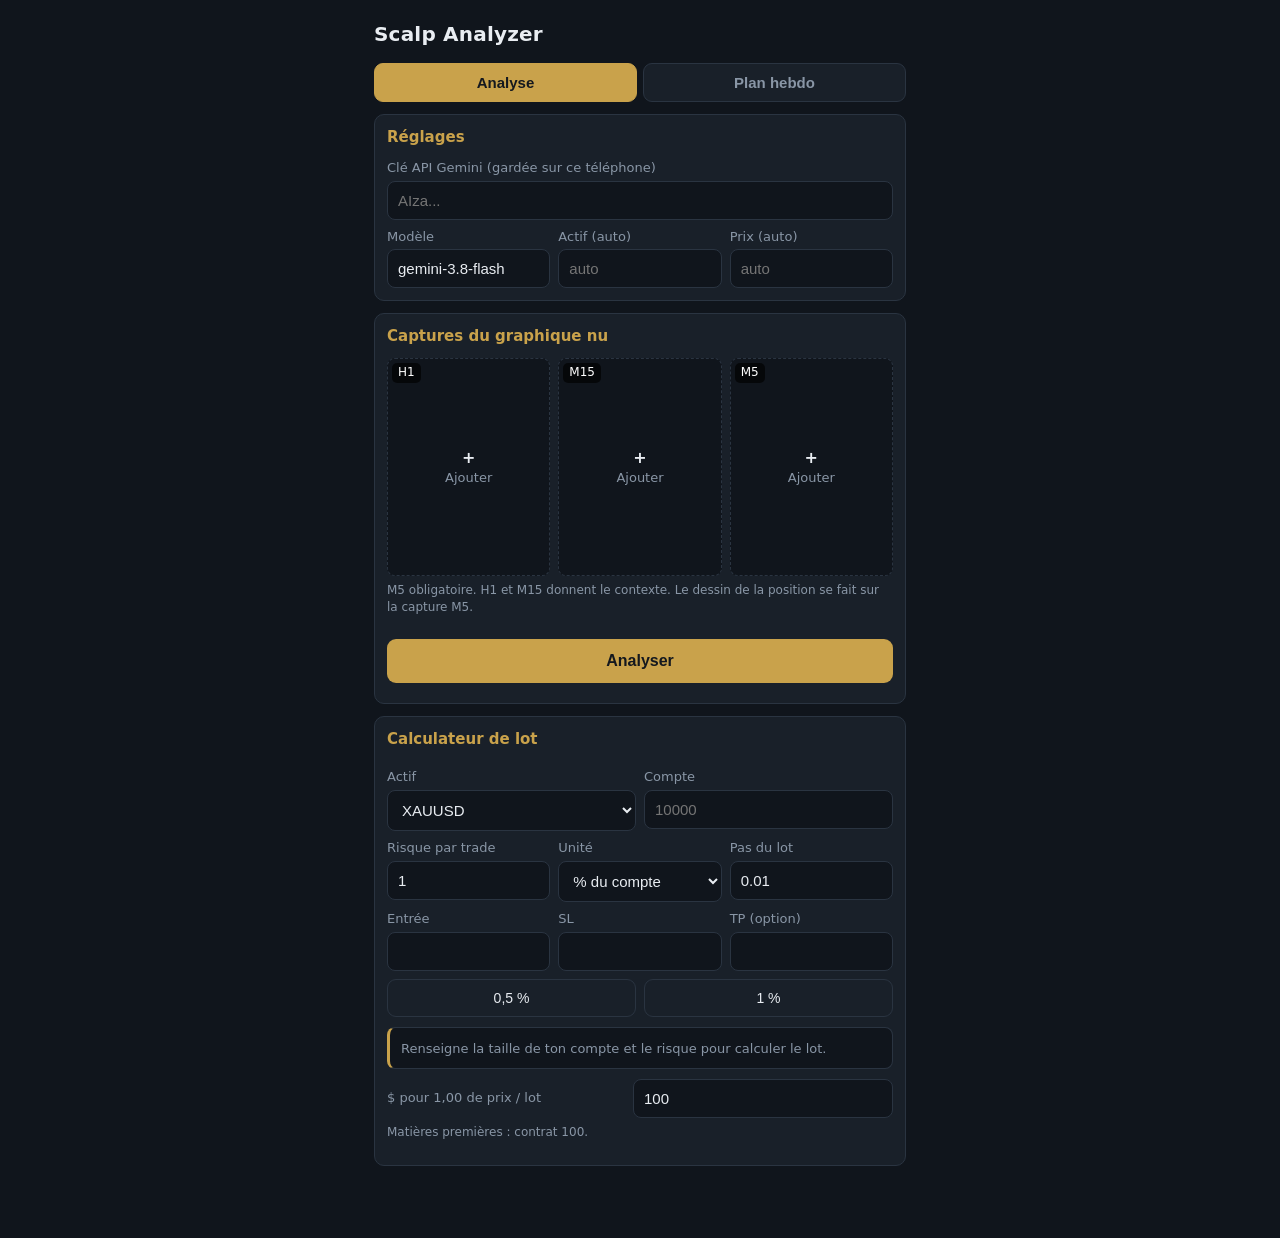
<file: index.html>
<!DOCTYPE html>
<html lang="fr">
<head>
<meta charset="utf-8">
<meta name="viewport" content="width=device-width,initial-scale=1">
<meta name="theme-color" content="#10151c">
<link rel="manifest" href="manifest.json">
<link rel="icon" href="icon-192.png">
<link rel="apple-touch-icon" href="icon-192.png">
<title>Scalp Analyzer</title>
<style>
:root{--bg:#10151c;--pan:#192029;--line:#2a3441;--tx:#e9edf2;--mut:#8996a6;--brass:#c9a24b;--buy:#2fbf71;--sell:#e5534b;--blue:#4c8dff}
*{box-sizing:border-box}
body{margin:0;background:var(--bg);color:var(--tx);font:15px/1.45 system-ui,-apple-system,"Segoe UI",Roboto,sans-serif;padding:14px 14px 60px;max-width:560px;margin-inline:auto}
h1{font-size:20px;margin:6px 0 14px;letter-spacing:.2px}
h2{font-size:15px;margin:0 0 10px;color:var(--brass)}
.pan{background:var(--pan);border:1px solid var(--line);border-radius:10px;padding:12px;margin-bottom:12px}
label{display:block;font-size:13px;color:var(--mut);margin:8px 0 3px}
input,select{width:100%;background:var(--bg);color:var(--tx);border:1px solid var(--line);border-radius:8px;padding:10px;font-size:15px}
input:focus,button:focus-visible{outline:2px solid var(--brass);outline-offset:1px}
.row{display:flex;gap:8px}.row>*{flex:1}
.slots{display:grid;grid-template-columns:repeat(3,1fr);gap:8px}
.slot{position:relative;border:1px dashed var(--line);border-radius:8px;aspect-ratio:3/4;display:flex;align-items:center;justify-content:center;text-align:center;font-size:13px;color:var(--mut);overflow:hidden;background:var(--bg);cursor:pointer}
.slot b{display:block;color:var(--tx);font-size:16px}
.slot img{position:absolute;inset:0;width:100%;height:100%;object-fit:cover}
.slot input{position:absolute;inset:0;opacity:0;cursor:pointer}
.slot .tag{position:absolute;left:4px;top:4px;background:#000a;color:#fff;font-size:12px;padding:1px 6px;border-radius:5px;z-index:2}
button{width:100%;background:var(--brass);color:#14181e;border:0;border-radius:9px;padding:13px;font-size:16px;font-weight:700;margin-top:10px}
button.sec{background:transparent;color:var(--tx);border:1px solid var(--line);font-weight:500;font-size:14px;padding:10px}
button:disabled{opacity:.5}
#err{color:var(--sell);font-size:14px;margin-top:8px;white-space:pre-wrap}
.verdict{display:flex;align-items:center;justify-content:space-between;margin-bottom:10px}
.badge{font-size:15px;font-weight:800;padding:4px 14px;border-radius:8px}
.BUY{background:#2fbf7122;color:var(--buy)}.SELL{background:#e5534b22;color:var(--sell)}.NO_TRADE{background:#8996a622;color:var(--mut)}
.bar{height:8px;background:var(--bg);border-radius:6px;overflow:hidden}.bar i{display:block;height:100%;background:var(--brass)}
.grid{display:grid;grid-template-columns:repeat(4,1fr);gap:6px;margin:10px 0;text-align:center}
.grid div{background:var(--bg);border-radius:8px;padding:7px 2px;font-size:12px;color:var(--mut)}.grid b{display:block;font-size:15px;color:var(--tx)}
canvas{width:100%;border-radius:8px;border:1px solid var(--line);display:block;margin-top:10px}
ul{padding-left:18px;margin:6px 0}
.hist{font-size:13px;display:flex;justify-content:space-between;border-top:1px solid var(--line);padding:7px 0;color:var(--mut)}
.hist b{color:var(--tx)}
.note{font-size:12px;color:var(--mut);margin-top:6px}
.ir{display:flex;justify-content:space-between;align-items:center;background:var(--bg);border:1px solid var(--line);border-radius:10px;padding:10px 12px;margin-bottom:7px;font-size:14px}
.pill{font-size:12px;padding:3px 10px;border-radius:14px;border:1px solid;white-space:nowrap}
.pill::before{content:"";display:inline-block;width:7px;height:7px;border-radius:50%;background:currentColor;margin-right:6px}
.pill.bull{color:var(--buy);border-color:#2fbf7155}.pill.bear{color:var(--sell);border-color:#e5534b55}.pill.neu{color:var(--brass);border-color:#c9a24b55}
#pat{margin-top:8px;font-size:14px;color:var(--tx)}
.WAIT{background:#c9a24b22;color:var(--brass)}
.valbox{background:var(--bg);border:1px solid var(--line);border-left:3px solid var(--brass);border-radius:8px;padding:9px 11px;margin:10px 0;font-size:14px}
.ckr{display:flex;gap:8px;padding:6px 0;border-top:1px solid var(--line);font-size:13px;align-items:baseline}
.ckr b{min-width:16px}.ck-oui{color:var(--buy)}.ck-par{color:var(--brass)}.ck-non{color:var(--sell)}
.ckr .pts{margin-left:auto;color:var(--mut);white-space:nowrap}
.hide{display:none}
</style>
</head>
<body>
<h1>Scalp Analyzer</h1>
<div class="pp-tabs"><button id="tabA" class="on" type="button">Analyse</button><button id="tabP" type="button">Plan hebdo</button></div>
<div id="viewA">

<div class="pan">
  <h2>Réglages</h2>
  <label for="key">Clé API Gemini (gardée sur ce téléphone)</label>
  <input id="key" type="password" autocomplete="off" placeholder="AIza...">
  <div class="row">
    <div><label for="model">Modèle</label><input id="model"></div>
    <div><label for="asset">Actif (auto)</label><input id="asset" placeholder="auto"></div>
    <div><label for="price">Prix (auto)</label><input id="price" inputmode="decimal" placeholder="auto"></div>
  </div>
</div>

<div class="pan">
  <h2>Captures du graphique nu</h2>
  <div class="slots" id="slots"></div>
  <p class="note">M5 obligatoire. H1 et M15 donnent le contexte. Le dessin de la position se fait sur la capture M5.</p>
  <button id="go">Analyser</button>
  <div id="err"></div>
</div>

<div class="pan hide" id="res">
  <div class="verdict"><span class="badge" id="vd"></span><span id="cf"></span></div>
  <div class="bar"><i id="cfbar"></i></div>
  <div class="valbox hide" id="val"></div>
  <p class="note" id="warn" style="color:var(--sell)"></p>
  <p class="note" id="par" style="color:var(--brass)"></p>
  <div class="grid">
    <div>Entrée<b id="e"></b></div><div>SL<b id="s"></b></div><div>TP<b id="t"></b></div><div>RR<b id="rr"></b></div>
  </div>
  <h2 id="ckt" class="hide" style="margin:14px 0 4px;font-size:14px">Pourquoi ce score</h2>
  <div id="ck"></div>
  <p class="note" id="pl"></p>
  <p class="note" id="pnote"></p>
  <canvas id="cv"></canvas>
  <button class="sec" id="dl">Enregistrer l'image annotée</button>
  <p id="why"></p>
  <ul id="conf"></ul>
  <p class="note" id="inv"></p>
  <p id="att"></p>
  <div id="pb" class="hide">
    <h2 style="margin:16px 0 8px">Setup conditionnel</h2>
    <p id="pbc" style="margin:0 0 6px"></p>
    <div class="grid"><div>Entrée<b id="pbe"></b></div><div>SL<b id="pbs"></b></div><div>TP<b id="pbt"></b></div><div>RR<b id="pbr"></b></div></div>
    <canvas id="cv2"></canvas>
  </div>
  <div id="sc" class="hide">
    <h2 style="margin:16px 0 8px">Scénario le plus probable</h2>
    <p id="sct" style="margin:0 0 4px;font-weight:700"></p>
    <p id="scd" style="margin:0 0 6px"></p>
    <ol id="sce" style="padding-left:20px;margin:6px 0"></ol>
    <canvas id="cv3"></canvas>
    <p class="note" id="sca"></p>
  </div>
  <p class="note">Les lignes sont placées par Gemini à l'œil : vérifie-les avec l'échelle de prix avant de passer l'ordre.</p>
</div>

<div class="pan hide" id="ind">
  <h2>Indicateurs techniques</h2>
  <div id="il"></div>
  <div id="pat"></div>
  <p class="note" id="indnote">Valeurs estimées visuellement par Gemini à partir des bougies. Ce sont des approximations, pas des calculs exacts.</p>
</div>

<div class="pan hide" id="hp"><h2>Historique</h2><a href="journal-dashboard.html" style="display:block;margin:-4px 0 8px;font-size:13px;color:var(--brass)">Ouvrir le tableau de bord →</a><div id="hl"></div></div>

</div>
<div id="viewP" class="hide"></div>

<script>
const $=id=>document.getElementById(id);
const st={get(k,d){try{const v=localStorage.getItem(k);return v===null?d:v}catch(e){return d}},set(k,v){try{localStorage.setItem(k,v)}catch(e){}}};
$('key').value=st.get('key','');$('model').value=st.get('model','gemini-3.8-flash');$('asset').value='';try{localStorage.removeItem('tdkey');localStorage.removeItem('sym')}catch(e){}
const imgs={H1:null,M15:null,M5:null};

const PROMPT=`Tu es un trader professionnel ICT/SMC et price action, spécialisé dans le scalping en M5.
Je te donne des graphiques NUS (bougies seulement) étiquetés H1, M15, M5.
Actif : {ASSET}. Prix actuel : {PRICE}.

MÉTHODE :
- Liquidité : hauts/bas égaux, hauts/bas évidents, liquidité non prise.
- Imbalance / FVG non comblés.
- Order Block : zone d'accumulation (tout l'amas de bougies) à la base d'un mouvement impulsif qui laisse de l'imbalance. Ignore les OB déjà mitigés.
- Il faut au moins 2 confluences pour valider un trade (ex. OB + FVG, ou liquidité prise + OB).
- Entrée sur le retour du prix dans la zone. TP sur la prochaine liquidité. RR minimum 1.5.
- H1 et M15 donnent seulement le biais. Le M5 décide : un setup M5 propre contre le biais est permis avec une confiance plus basse.
- C'est du scalping : chaque analyse est indépendante, pas de limite de trades.
- NO_TRADE uniquement si aucun setup propre n'existe (pas de zone claire, prix au milieu d'un range, RR sous 1.5).

RÈGLES :
- Ne devine pas les niveaux. Si tu ne lis pas un prix avec certitude, utilise le prix actuel comme repère pour caler l'échelle.
- Ne cours pas après le prix. Si le mouvement est déjà très étendu (prix loin de la dernière zone valide OB/FVG de H1 ou M15, impulsion déjà bien avancée, ou entrée seulement possible sur un micro-FVG au sommet), ne propose PAS d'entrée : réponds NO_TRADE et indique dans "attente" la zone de prix et la condition à attendre (ex. retour dans l'OB M15 vers X puis rejet).
- plan_conditionnel : à remplir quand le trade ne peut plus être pris maintenant (entrée manquée, prix déjà parti) ou quand tu réponds NO_TRADE alors qu'un setup propre existerait si le prix revenait dans une zone (OB, FVG, retest d'une cassure, liquidité à venir). Donne sens, zone_min, zone_max, entree, sl, tp, rr (au moins 1.5), condition (la confirmation à attendre dans la zone, ex. rejet M5) et les coordonnées overlay sur la capture M5 (entry_y, sl_y, tp_y et zone {ymin,xmin,ymax,xmax}, entiers 0-1000). Si un trade est prenable maintenant, ou si aucun plan propre n'existe, mets null.
- scenario : décris TOUJOURS (même si NO_TRADE) le scénario le plus probable pour les prochaines bougies M5/M15 : biais ("haussier", "baissier" ou "range"), description courte (2 à 3 phrases), 2 à 4 etapes concrètes avec niveaux de prix (ex. retour dans le FVG vers X, rejet, puis extension vers la liquidité à Y), chemin = les points du trajet projeté sur la capture M5 (x et y entiers 0-1000, le premier point = la dernière bougie, label court), alternatif = ce qui invaliderait ce scénario et ce qui se passerait alors. Reste cohérent avec le verdict et le plan conditionnel. C'est ta lecture du graphique, pas une certitude.
- echelle : lis sur l'axe des prix de la capture M5 au moins 3 repères bien lisibles et espacés (un en haut, un au milieu, un en bas, plus l'étiquette du prix actuel si elle est visible). Pour chacun : prix (le nombre de l'étiquette) et y (position verticale de l'étiquette, entier de 0 à 1000, 0 = haut de l'image). L'app place ensuite les lignes à partir de ces repères et des prix : lis les y avec le plus grand soin.
- Les graphiques doivent être NUS. Si tu vois sur une capture autre chose que des bougies et l'échelle de prix (indicateur, canal, ligne de tendance ou zone dessinée, texte, fenêtre vidéo ou popup qui cache le graphique), IGNORE-le totalement : ne l'utilise jamais comme signal, comme biais ni comme confluence, même s'il semble donner une direction. Liste-le dans parasites (textes courts). S'il masque une partie importante des bougies ou de l'échelle, dis-le dans raisons et mets fraicheur ou zone à partiel ou non.
- Pour chaque zone de overlay.zones donne aussi pmin et pmax (prix bas et haut de la zone), et pour chaque point de scenario.chemin donne aussi le prix visé.
- Une liquidité déjà touchée par une mèche est consommée : ne l'utilise ni comme TP ni comme confluence.
- type_ordre : "LIMIT" (ordre en attente dans la zone) ou "MARCHE" (le prix est déjà dans la zone). Vide si NO_TRADE.
- action : "ENTRER" si le trade est prenable maintenant (confirmation M5 déjà visible dans la zone, OU ordre limite sur une zone valide pas encore touchée) ; "ATTENDRE" s'il manque une validation ou si le trade n'existe qu'au retour du prix dans une zone (plan conditionnel) ; "PAS_DE_TRADE" sinon.
- validation : si ATTENDRE, la validation précise à attendre, avec un niveau de prix (ex. "clôture M5 au-dessus de 51700", "rejet de la zone 51600-51640 avec mèche et clôture verte"). Si ENTRER, le déclencheur (ex. "ordre limite à 51680"). niveau = le prix clé (0 si aucun).
- criteres : évalue le trade présenté (le principal, ou le plan conditionnel si NO_TRADE) avec exactement ces 6 clés. Pour chacune : v = "oui", "partiel" ou "non", et c = commentaire de 12 mots maximum. biais (H1 et M15 alignés avec le trade), zone (entrée sur OB/FVG valide non mitigé), liquidite (liquidité prise avant l'entrée ou cible de liquidité claire et non consommée), confluences (au moins 2), confirmation (le M5 a déjà confirmé : rejet, clôture, cassure), fraicheur (le mouvement n'est pas déjà étendu). Sois sévère : "oui" seulement si c'est visible sur la capture.
- Ne donne PAS de chiffre de confiance ni de score : l'app le calcule à partir de criteres.
- prix_lu : le prix actuel que tu lis sur la capture M5 (étiquette de prix de la dernière bougie, sur l'échelle de droite). 0 si illisible.
- actif_lu : l'actif et le timeframe que tu lis sur la capture M5 (ex. XAUUSD M5). Si les captures ne montrent pas le même actif, réponds NO_TRADE et signale-le dans raisons.

OVERLAY : coordonnées sur la capture M5, entiers de 0 à 1000 (0 = haut/gauche, 1000 = bas/droite).
- entry_y, sl_y, tp_y : position verticale des lignes.
- zones : rectangles des zones utilisées. type = "OB", "FVG" ou "LIQ".

INDICATEURS : même sur un graphique nu, estime visuellement l'état de ces indicateurs à partir des bougies : RSI (14), MACD, Volume, Tendance, EMA 50/200, Bollinger, Stochastique, ADX, Ichimoku, ATR. Donne une valeur approximative (avec ~ devant) et un état cohérent avec la valeur (ex. Stochastique "Survendu" seulement sous 20, "Suracheté" au-dessus de 80). Si tu ne peux pas estimer un indicateur, mets valeur "?" et sens "neutral". sens = "bull", "bear" ou "neutral". pattern = la figure ou le pattern principal détecté.

RÉPONDS UNIQUEMENT EN JSON valide :
{"verdict":"BUY|SELL|NO_TRADE","entree":0,"sl":0,"tp":0,"rr":0,"prix_lu":0,"actif_lu":"","echelle":[{"prix":0,"y":0}],"parasites":[],"type_ordre":"LIMIT","action":"ENTRER","validation":{"texte":"","niveau":0},"criteres":{"biais":{"v":"oui","c":""},"zone":{"v":"oui","c":""},"liquidite":{"v":"oui","c":""},"confluences":{"v":"oui","c":""},"confirmation":{"v":"oui","c":""},"fraicheur":{"v":"oui","c":""}},"attente":"","plan_conditionnel":{"sens":"BUY","zone_min":0,"zone_max":0,"entree":0,"sl":0,"tp":0,"rr":0,"condition":"","overlay":{"entry_y":0,"sl_y":0,"tp_y":0,"zone":{"ymin":0,"xmin":0,"ymax":0,"xmax":0}}},"scenario":{"titre":"","biais":"haussier","description":"","etapes":[""],"chemin":[{"x":0,"y":0,"prix":0,"label":""}],"alternatif":""},
"confluences":["..."],"invalidation":"...","raisons":"explication courte",
"indicateurs":[{"nom":"RSI (14)","valeur":"~54","etat":"Haussier","sens":"bull"}],"pattern":"...",
"overlay":{"entry_y":0,"sl_y":0,"tp_y":0,"zones":[{"type":"OB","label":"OB","pmin":0,"pmax":0,"ymin":0,"xmin":0,"ymax":0,"xmax":0}]}}`;

/* Emplacements de captures */
function loadImg(file){return new Promise((ok,ko)=>{const r=new FileReader();r.onerror=ko;r.onload=()=>{const im=new Image();im.onerror=ko;im.onload=()=>{const s=Math.min(1,1400/Math.max(im.width,im.height));const c=document.createElement('canvas');c.width=Math.round(im.width*s);c.height=Math.round(im.height*s);c.getContext('2d').drawImage(im,0,0,c.width,c.height);ok(c)};im.src=r.result};r.readAsDataURL(file)})}
['H1','M15','M5'].forEach(tf=>{
  const d=document.createElement('label');d.className='slot';d.style.margin=0;
  d.innerHTML=`<span class="tag">${tf}</span><span><b>+</b>Ajouter</span><input type="file" accept="image/*">`;
  d.querySelector('input').onchange=async e=>{
    const f=e.target.files[0];if(!f)return;
    try{const c=await loadImg(f);imgs[tf]=c;let im=d.querySelector('img');if(!im){im=document.createElement('img');d.appendChild(im)}im.src=c.toDataURL('image/jpeg',.6);}
    catch(x){$('err').textContent='Image illisible : '+tf}
  };
  $('slots').appendChild(d);
});

/* Les indicateurs restent estimés par Gemini à partir des captures. Twelve Data retiré : aucun appel externe de données de marché. */
/* Détection automatique de l'actif : Gemini lit le nom sur la capture M5 (appel court) */
async function detectAsset(key){
  // Appel court unique : on évite de tester plusieurs modèles pour lire le symbole.
  const model=$('model').value.trim()||'gemini-3.8-flash';
  const body=JSON.stringify({contents:[{parts:[{text:'Lis le nom de l’actif sur cette capture M5, généralement en haut à gauche. Réponds uniquement en JSON : {"actif":"XAUUSD"}. Si illisible, laisse vide.'},{inline_data:{mime_type:'image/jpeg',data:imgs.M5.toDataURL('image/jpeg',.68).split(',')[1]}}]}],generationConfig:{responseMimeType:'application/json',temperature:0}});
  const controller=new AbortController(),timer=setTimeout(()=>controller.abort(),8000);
  try{
    const r=await fetch('https://generativelanguage.googleapis.com/v1beta/models/'+encodeURIComponent(model)+':generateContent?key='+encodeURIComponent(key),{method:'POST',headers:{'Content-Type':'application/json'},body,signal:controller.signal});
    if(!r.ok)return '';
    const x=await r.json();
    const t=(x.candidates?.[0]?.content?.parts||[]).map(p=>p.text||'').join('').replace(/```json|```/g,'').trim();
    return String(JSON.parse(t).actif||'').trim();
  }catch(e){return ''}finally{clearTimeout(timer)}
}

/* Analyse */
$('price').addEventListener('input',()=>{$('price').dataset.auto=''});
$('go').onclick=async()=>{
  $('err').textContent='';
  if($('price').dataset.auto==='1'){$('price').value='';$('price').dataset.auto=''}
  const key=$('key').value.trim();
  if(!key){$('err').textContent='Entre ta clé API Gemini.';return}
  if(!imgs.M5){$('err').textContent='Ajoute au moins la capture M5.';return}
  st.set('key',key);st.set('model',$('model').value.trim());
  $('go').disabled=true;$('go').textContent='Analyse en cours...';
  let wl=null;try{wl=await navigator.wakeLock.request('screen')}catch(e){}
  const t0=Date.now(),tick=setInterval(()=>{if($('go').textContent.indexOf('Analyse')===0)$('go').textContent='Analyse en cours... '+Math.round((Date.now()-t0)/1000)+' s'},1000);
  let extra='',warn='',planSym='';
  try{
    // Actif choisi automatiquement : champ « Actif » s'il est rempli, sinon lu par Gemini sur la capture M5
    try{
      const txt=$('asset').value.trim()||await detectAsset(key);
      const rs=txt&&window.ScalpPlan&&ScalpPlan.resolveSymbol?ScalpPlan.resolveSymbol(txt):'';
      if(rs){planSym=rs;const hp=await ScalpPlan.hasPlan(rs);$('asset').placeholder='auto · '+rs+(hp?' · plan hebdo ✓':' · sans plan hebdo')}
      else{planSym='';$('asset').placeholder='auto · '+(txt||'actif non lu')+' (non reconnu)'}
    }catch(e){}
    const assetIn=$('asset').value.trim(),asset=assetIn||"non fourni : lis le nom de l'actif sur la capture (en haut à gauche du graphique)",price=$('price').value.trim()||"non fourni : lis-le sur la capture M5 (étiquette de prix de la dernière bougie, sur l'échelle de droite)";
    try{if(window.ScalpPlan&&ScalpPlan.contextText)extra+=await ScalpPlan.contextText(planSym)}catch(e){}
    const parts=[{text:PROMPT.replace('{ASSET}',asset).replace('{PRICE}',price)+extra}];
    for(const tf of ['H1','M15','M5']) if(imgs[tf]) parts.push({text:'Capture '+tf+' :'},{inline_data:{mime_type:'image/jpeg',data:imgs[tf].toDataURL('image/jpeg',.82).split(',')[1]}});
    let think=true;
    const mk=()=>JSON.stringify({contents:[{parts}],generationConfig:Object.assign({responseMimeType:'application/json',temperature:.3},think?{thinkingConfig:{thinkingLevel:'low'}}:{})});
    const first=$('model').value.trim()||'gemini-3.8-flash';
    // Secours automatiques : le quota est propre à chaque modèle. On garde le même prompt et les mêmes images.
    // Modèles vérifiés dans la documentation Gemini API actuelle.
    const models=[...new Set([first,'gemini-3.8-flash','gemini-3.7-flash','gemini-3.6-flash'])];
    let j=null,last='',lastStatus=0,quotaSeen=false;
    for(let mi=0;mi<models.length&&!j;mi++){
      const controller=new AbortController(),timer=setTimeout(()=>controller.abort(),60000);
      try{
        if(mi)$('go').textContent='Quota ou indisponibilité : essai du modèle de secours '+models[mi]+'...';
        const r=await fetch('https://generativelanguage.googleapis.com/v1beta/models/'+encodeURIComponent(models[mi])+':generateContent?key='+encodeURIComponent(key),{method:'POST',headers:{'Content-Type':'application/json'},body:mk(),signal:controller.signal});
        const x=await r.json();
        if(r.ok){j=x;break}
        lastStatus=r.status;
        last=(x.error&&x.error.message)||('Erreur '+r.status);
        if(r.status===429||/quota|resource_exhausted|rate.?limit/i.test(last))quotaSeen=true;
        if(r.status===400&&think&&/thinking/i.test(last)){
          // Si le modèle ne reconnaît pas thinkingLevel, on retente ce même modèle une seule fois sans ce paramètre.
          think=false;
          const retryController=new AbortController(),retryTimer=setTimeout(()=>retryController.abort(),60000);
          try{
            const rr=await fetch('https://generativelanguage.googleapis.com/v1beta/models/'+encodeURIComponent(models[mi])+':generateContent?key='+encodeURIComponent(key),{method:'POST',headers:{'Content-Type':'application/json'},body:mk(),signal:retryController.signal});
            const xx=await rr.json();
            if(rr.ok){j=xx;break}
            lastStatus=rr.status;last=(xx.error&&xx.error.message)||('Erreur '+rr.status);
            if(rr.status===429||/quota|resource_exhausted|rate.?limit/i.test(last))quotaSeen=true;
          }finally{clearTimeout(retryTimer)}
        }
        // Passe au modèle suivant sur quota, modèle non disponible ou erreur temporaire.
        if(![400,404,408,429,500,502,503,504].includes(r.status)&&!(r.status===400&&/thinking/i.test(last)))break;
      }catch(e){last=e.name==='AbortError'?'Délai dépassé après 60 secondes. Réessaie avec une connexion stable.':(e instanceof TypeError?'Connexion interrompue : vérifie la connexion internet':e.message||String(e));}
      finally{clearTimeout(timer)}
    }
    if(!j){
      if(quotaSeen){
        throw new Error('Quota Gemini atteint ou indisponible sur les modèles de secours. Aucun modèle n’a pu répondre. Vérifie les quotas de ton projet sur https://ai.dev/rate-limit puis réessaie lorsque le quota est rétabli.');
      }
      if(lastStatus===400||lastStatus===401||lastStatus===403)throw new Error('La clé API Gemini ou les autorisations du projet semblent invalides. Vérifie ta clé dans Google AI Studio.');
      if(lastStatus===404)throw new Error('Le modèle demandé et les modèles de secours ne sont pas disponibles pour cette clé API. Vérifie les modèles accessibles dans Google AI Studio.');
      throw new Error(last||'Échec de l’analyse Gemini. Vérifie ta connexion et réessaie.');
    }
    const txt=j.candidates[0].content.parts.map(p=>p.text||'').join('').replace(/```json|```/g,'').trim();
    const d=JSON.parse(txt);
    show(d);save(d,assetIn||d.actif_lu||'?');
    if(warn)$('err').textContent=warn;
  }catch(e){$('err').textContent='Échec : '+e.message}
  clearInterval(tick);
  try{if(wl)wl.release()}catch(e){}
  $('go').disabled=false;$('go').textContent='Analyser';
};

/* Affichage + dessin */
function show(d){
  $('res').classList.remove('hide');
  const v=['BUY','SELL'].includes(d.verdict)?d.verdict:'NO_TRADE';
  const pc=d.plan_conditionnel,okp=!!(pc&&pc.entree&&pc.sl&&pc.tp);
  let act=['ENTRER','ATTENDRE','PAS_DE_TRADE'].includes(d.action)?d.action:(v==='NO_TRADE'?'PAS_DE_TRADE':'ENTRER');
  if(v==='NO_TRADE')act=okp?'ATTENDRE':'PAS_DE_TRADE';
  const keys=[['biais','Biais H1/M15',20],['zone','Zone valide',20],['liquidite','Liquidité',15],['confluences','Confluences',10],['confirmation','Confirmation M5',15],['fraicheur','Mouvement frais',10]];
  SCALE=fitScale(d.echelle);
  let cr=(d.criteres&&typeof d.criteres==='object')?d.criteres:null;
  const T=v!=='NO_TRADE'?{sens:v,entree:d.entree,sl:d.sl,tp:d.tp}:(okp?{sens:pc.sens,entree:pc.entree,sl:pc.sl,tp:pc.tp}:null);
  const warns=[];
  if(T){
    const E=+T.entree,S=+T.sl,P=+T.tp,bu=String(T.sens).toUpperCase()!=='SELL';
    if(bu?!(S<E&&E<P):!(P<E&&E<S))warns.push('Niveaux incohérents : vérifie SL, entrée et TP.');
    let zmin=null,zmax=null;
    if(v==='NO_TRADE'&&okp){zmin=+pc.zone_min;zmax=+pc.zone_max}
    else{const zs=((d.overlay&&d.overlay.zones)||[]).filter(z=>z&&(z.type==='OB'||z.type==='FVG')&&Number(z.pmin)>0&&Number(z.pmax)>0);
      if(zs.length){zmin=Math.min(...zs.map(z=>+z.pmin));zmax=Math.max(...zs.map(z=>+z.pmax))}}
    if(zmin>0&&zmax>=zmin){
      const tol=(zmax-zmin)*0.25;let bad=false;
      if(E<zmin-tol||E>zmax+tol){warns.push('Entrée en dehors de la zone ('+zmin+' - '+zmax+').');bad=true}
      if(bu?!(S<zmin):!(S>zmax)){warns.push('SL pas au-delà de la zone : risque de sortie prématurée.');bad=true}
      if(bad&&cr){cr=Object.assign({},cr,{zone:{v:'non',c:'incohérent'}});warns.push('Points Zone retirés du score.')}
    }
    const prl=+d.prix_lu;
    if(prl>0&&d.type_ordre==='LIMIT'&&v!=='NO_TRADE'&&(bu?E>prl*1.0003:E<prl*0.9997))warns.push('Ordre limite du mauvais côté du prix actuel : c\'est un ordre stop.');
  }
  const rrv=(T&&T.entree&&T.sl&&T.tp&&T.entree!==T.sl)?Math.abs(T.tp-T.entree)/Math.abs(T.entree-T.sl):0;
  const rrPts=rrv>=2?10:rrv>=1.5?5:0;
  const val=x=>{const q=x&&typeof x==='object'?x.v:x;return q==='oui'||q==='partiel'?q:'non'};
  let score=null;
  if(cr&&T){score=rrPts;keys.forEach(k=>{const q=val(cr[k[0]]);score+=k[2]*(q==='oui'?1:q==='partiel'?.5:0)});score=Math.round(score)}
  else if(T&&d.confiance!=null)score=Math.max(0,Math.min(100,+d.confiance||0));
  const buy=T&&String(T.sens).toUpperCase()!=='SELL';
  $('vd').textContent={ENTRER:'ENTRER MAINTENANT',ATTENDRE:'ATTENDRE LA VALIDATION',PAS_DE_TRADE:'PAS DE TRADE'}[act];
  $('vd').className='badge '+(act==='ENTRER'?(buy?'BUY':'SELL'):act==='ATTENDRE'?'WAIT':'NO_TRADE');
  $('cf').textContent=score==null?'':score+'/100 · '+(score>=70?'Solide':score>=50?'Correct':'Faible');
  $('cfbar').style.width=(score||0)+'%';
  const va=d.validation&&d.validation.texte?d.validation:null,sensTxt=T?(buy?'ACHAT':'VENTE'):'';
  let vt='';
  if(act==='ATTENDRE')vt=sensTxt+' · Attendre : '+(va?va.texte+(va.niveau?' (niveau '+va.niveau+')':''):(d.attente||'une confirmation M5 dans la zone'));
  else if(act==='ENTRER')vt=sensTxt+' · '+(va?va.texte:(d.type_ordre==='MARCHE'?'entrée au marché':'ordre limite'))+(d.type_ordre?' ('+(d.type_ordre==='MARCHE'?'AU MARCHÉ':'LIMIT')+')':'');
  $('val').textContent=vt;$('val').classList.toggle('hide',!vt);
  $('warn').textContent=warns.join(' ');
  const par=(Array.isArray(d.parasites)?d.parasites:[]).map(x=>String(x).trim()).filter(Boolean);
  $('par').textContent=par.length?('Éléments détectés sur la capture, ignorés par l\'analyse : '+par.join(', ')+'. Retire-les pour une lecture plus fiable.'):'';
  const f=x=>x?x:'-';
  $('e').textContent=f(T&&T.entree);$('s').textContent=f(T&&T.sl);$('t').textContent=f(T&&T.tp);$('rr').textContent=rrv?rrv.toFixed(2):'-';
  $('ck').innerHTML='';
  $('ckt').classList.toggle('hide',!(cr&&T));
  if(cr&&T)keys.concat([['rr','Ratio R/R',10]]).forEach(k=>{
    let q,com,pts;
    if(k[0]==='rr'){q=rrv>=2?'oui':rrv>=1.5?'partiel':'non';com='RR '+(rrv?rrv.toFixed(2):'-');pts=rrPts}
    else{const x=cr[k[0]];q=val(x);com=(x&&typeof x==='object'&&x.c)||'';pts=Math.round(k[2]*(q==='oui'?1:q==='partiel'?.5:0))}
    const r=document.createElement('div');r.className='ckr';
    const m=document.createElement('b');m.className=q==='oui'?'ck-oui':q==='partiel'?'ck-par':'ck-non';m.textContent=q==='oui'?'✓':q==='partiel'?'◐':'✗';
    const t=document.createElement('span');t.textContent=k[1]+(com?' : '+com:'');
    const c=document.createElement('span');c.className='pts';c.textContent=pts+'/'+k[2];
    r.append(m,t,c);$('ck').appendChild(r);
  });
  $('why').textContent=d.raisons||'';
  const pltxt=(d.actif_lu||d.prix_lu)?('Lu sur la capture M5 : '+(d.actif_lu||'')+(d.prix_lu?' à '+d.prix_lu:'')):'';
  $('pl').textContent=pltxt+((SCALE&&SCALE.ok)?' · Lignes calées sur l\'échelle de prix.':(pltxt?' · ':'')+'Échelle de prix non lue : lignes approximatives.');
  $('conf').innerHTML='';(d.confluences||[]).forEach(x=>{const li=document.createElement('li');li.textContent=x;$('conf').appendChild(li)});
  $('att').textContent=d.attente?('À surveiller : '+d.attente):'';
  $('inv').textContent=d.invalidation?'Invalidation : '+d.invalidation:'';
  const ind=Array.isArray(d.indicateurs)?d.indicateurs:[];
  const bias=x=>x.trend>0?'haussier':x.trend<0?'baissier':'neutre';
  $('indnote').textContent='Valeurs estimées visuellement par Gemini à partir des bougies. Ce sont des approximations, pas des calculs exacts.';
  $('ind').classList.toggle('hide',!ind.length);$('il').innerHTML='';
  ind.forEach(i=>{const r=document.createElement('div');r.className='ir';const a=document.createElement('span');a.textContent=(i.nom||'')+(i.valeur&&i.valeur!=='?'?' '+i.valeur:'');const b=document.createElement('span');b.className='pill '+({bull:'bull',bear:'bear'}[i.sens]||'neu');b.textContent=i.etat||'';r.append(a,b);$('il').appendChild(r)});
  $('pat').textContent=d.pattern?'Pattern détecté : '+d.pattern:'';
  $('cv').style.display=(v==='NO_TRADE')?'none':'block';
  $('pb').classList.toggle('hide',!okp);
  if(okp){
    $('pbc').textContent=(pc.sens||'')+' si le prix revient dans '+(pc.zone_min&&pc.zone_max?pc.zone_min+' - '+pc.zone_max:'la zone')+'. '+(pc.condition||'');
    $('pbe').textContent=pc.entree;$('pbs').textContent=pc.sl;$('pbt').textContent=pc.tp;$('pbr').textContent=pc.rr||'-';
    drawPlan(pc);
  }
  const sc=d.scenario,oks=!!(sc&&sc.description);
  $('sc').classList.toggle('hide',!oks);
  if(oks){
    $('sct').textContent=(sc.titre||'Scénario')+(sc.biais?' ('+sc.biais+')':'');
    $('scd').textContent=sc.description;
    $('sce').innerHTML='';(Array.isArray(sc.etapes)?sc.etapes:[]).forEach(e=>{const li=document.createElement('li');li.textContent=e;$('sce').appendChild(li)});
    $('sca').textContent=sc.alternatif?('Alternatif : '+sc.alternatif):'';
    drawPath(sc);
  }
  draw(d,v);
  $('pnote').textContent='';
  try{if(window.ScalpPlan&&ScalpPlan.noteFor)ScalpPlan.noteFor(ScalpPlan.resolveSymbol?ScalpPlan.resolveSymbol(d.actif_lu||''):'',d.actif_lu||'',+d.prix_lu).then(t=>{$('pnote').textContent=t||''}).catch(()=>{})}catch(e){}
  $('res').scrollIntoView({behavior:'smooth'});
}
let SCALE=null;
function fitScale(pts){
  const P=(Array.isArray(pts)?pts:[]).map(p=>p?{prix:Number(p.prix),y:Number(p.y)}:null).filter(p=>p&&isFinite(p.prix)&&isFinite(p.y)&&p.prix>0);
  if(P.length<2)return null;
  const n=P.length,mx=P.reduce((a,p)=>a+p.prix,0)/n,my=P.reduce((a,p)=>a+p.y,0)/n;
  let sxx=0,sxy=0;P.forEach(p=>{sxx+=(p.prix-mx)**2;sxy+=(p.prix-mx)*(p.y-my)});
  if(!sxx)return null;
  const b=sxy/sxx,a=my-b*mx;
  if(!(b<0))return null;
  let mr=0;P.forEach(p=>{mr=Math.max(mr,Math.abs(a+b*p.prix-p.y))});
  return{a,b,maxres:mr,ok:mr<=10};
}
const PY=(price,fb)=>(SCALE&&SCALE.ok&&isFinite(price)&&Number(price)>0)?SCALE.a+SCALE.b*Number(price):fb;
function drawPath(sc){
  const src=imgs.M5,cv=$('cv3'),w=src.width,h=src.height,x=cv.getContext('2d');
  cv.width=w;cv.height=h;x.drawImage(src,0,0);
  const P=(Array.isArray(sc.chemin)?sc.chemin:[]).filter(p=>p&&isFinite(p.x)).map(p=>({x:+p.x,y:PY(p.prix,+p.y),label:p.label})).filter(p=>isFinite(p.y));
  if(P.length<2){cv.style.display='none';return}
  cv.style.display='block';
  const fs=Math.max(13,Math.round(w/42)),X=n=>n/1000*w,Y=n=>Math.max(0,Math.min(h,n/1000*h));
  x.font='bold '+fs+'px system-ui,sans-serif';x.textBaseline='middle';
  x.strokeStyle='#c9a24b';x.lineWidth=Math.max(3,w/300);x.setLineDash([14,9]);
  x.beginPath();P.forEach((p,i)=>i?x.lineTo(X(p.x),Y(p.y)):x.moveTo(X(p.x),Y(p.y)));x.stroke();x.setLineDash([]);
  const a=P[P.length-2],b=P[P.length-1],ang=Math.atan2(Y(b.y)-Y(a.y),X(b.x)-X(a.x)),hl=fs*1.4;
  x.fillStyle='#c9a24b';x.beginPath();x.moveTo(X(b.x),Y(b.y));
  x.lineTo(X(b.x)-hl*Math.cos(ang-.45),Y(b.y)-hl*Math.sin(ang-.45));
  x.lineTo(X(b.x)-hl*Math.cos(ang+.45),Y(b.y)-hl*Math.sin(ang+.45));x.closePath();x.fill();
  P.forEach((p,i)=>{
    x.fillStyle='#10151c';x.strokeStyle='#c9a24b';x.lineWidth=2;
    x.beginPath();x.arc(X(p.x),Y(p.y),fs*.65,0,7);x.fill();x.stroke();
    x.fillStyle='#c9a24b';x.textAlign='center';x.fillText(String(i),X(p.x),Y(p.y));x.textAlign='left';
    if(p.label){const t=String(p.label),tw=x.measureText(t).width+10,lx=X(p.x)>w*.6?X(p.x)-tw-fs:X(p.x)+fs;
      x.fillStyle='rgba(0,0,0,.72)';x.fillRect(lx,Y(p.y)-fs*.8,tw,fs*1.6);x.fillStyle='#fff';x.fillText(t,lx+5,Y(p.y))}
  });
}
function drawPlan(p){
  const src=imgs.M5,cv=$('cv2'),w=src.width,h=src.height,x=cv.getContext('2d');
  cv.width=w;cv.height=h;x.drawImage(src,0,0);
  const o=p.overlay||{};
  const fs=Math.max(13,Math.round(w/42)),Y=n=>Math.max(0,Math.min(h,n/1000*h)),X=n=>n/1000*w;
  x.font='bold '+fs+'px system-ui,sans-serif';x.textBaseline='middle';
  const z=o.zone;
  if(z&&isFinite(PY(p.zone_max,z.ymin))&&isFinite(PY(p.zone_min,z.ymax))&&isFinite(z.xmin)&&isFinite(z.xmax)){const x1=X(z.xmin),x2=X(z.xmax),y1=Y(PY(p.zone_max,z.ymin)),y2=Y(PY(p.zone_min,z.ymax));x.fillStyle='rgba(255,166,43,.25)';x.fillRect(x1,y1,x2-x1,y2-y1);x.strokeStyle='rgba(255,166,43,.95)';x.lineWidth=2;x.strokeRect(x1,y1,x2-x1,y2-y1);x.fillStyle='#ffa62b';x.fillText('ZONE',x1+4,y1+fs*.8)}
  const L=(y,color,txt)=>{
    const yy=Y(y);x.strokeStyle=color;x.lineWidth=Math.max(2,w/400);x.setLineDash([12,7]);
    x.beginPath();x.moveTo(0,yy);x.lineTo(w,yy);x.stroke();x.setLineDash([]);
    const tw=x.measureText(txt).width+14;x.fillStyle=color;x.fillRect(w-tw,yy-fs*.8,tw,fs*1.6);
    x.fillStyle='#fff';x.fillText(txt,w-tw+7,yy);
  };
  L(PY(p.tp,o.tp_y),'#2fbf71','TP '+(p.tp||''));L(PY(p.entree,o.entry_y),'#c9a24b','SI RETOUR '+(p.entree||''));L(PY(p.sl,o.sl_y),'#e5534b','SL '+(p.sl||''));
}
function draw(d,v){
  const src=imgs.M5,cv=$('cv'),w=src.width,h=src.height,x=cv.getContext('2d');
  cv.width=w;cv.height=h;x.drawImage(src,0,0);
  const o=d.overlay||{};if(v==='NO_TRADE')return;
  const fs=Math.max(13,Math.round(w/42)),Y=n=>Math.max(0,Math.min(h,n/1000*h)),X=n=>n/1000*w;
  x.font='bold '+fs+'px system-ui,sans-serif';x.textBaseline='middle';
  const col={OB:'76,141,255',FVG:'168,110,255',LIQ:'255,166,43'};
  (o.zones||[]).forEach(z=>{
    const c=col[z.type]||'200,200,200',x1=X(z.xmin),x2=X(z.xmax),y1=Y(PY(z.pmax,z.ymin)),y2=Y(PY(z.pmin,z.ymax));
    x.fillStyle='rgba('+c+',.22)';x.fillRect(x1,y1,x2-x1,y2-y1);
    x.strokeStyle='rgba('+c+',.9)';x.lineWidth=2;x.strokeRect(x1,y1,x2-x1,y2-y1);
    x.fillStyle='rgb('+c+')';x.fillText(z.label||z.type,x1+4,y1+fs*.8);
  });
  const L=(y,color,txt)=>{
    const yy=Y(y);x.strokeStyle=color;x.lineWidth=Math.max(2,w/400);x.setLineDash([12,7]);
    x.beginPath();x.moveTo(0,yy);x.lineTo(w,yy);x.stroke();x.setLineDash([]);
    const tw=x.measureText(txt).width+14;x.fillStyle=color;x.fillRect(w-tw,yy-fs*.8,tw,fs*1.6);
    x.fillStyle='#fff';x.fillText(txt,w-tw+7,yy);
  };
  L(PY(d.tp,o.tp_y),'#2fbf71','TP '+(d.tp||''));L(PY(d.entree,o.entry_y),'#4c8dff','ENTRÉE '+(d.entree||''));L(PY(d.sl,o.sl_y),'#e5534b','SL '+(d.sl||''));
}
$('dl').onclick=()=>{const a=document.createElement('a');a.download='analyse-'+Date.now()+'.png';a.href=($('cv').style.display==='none'?$('cv2'):$('cv')).toDataURL('image/png');a.click()};

/* Historique (sans les images) */
function save(d,asset){
  let h=[];try{h=JSON.parse(st.get('hist','[]'))}catch(e){}
  h.unshift({t:new Date().toLocaleString('fr-FR',{day:'2-digit',month:'2-digit',hour:'2-digit',minute:'2-digit'}),a:asset,v:d.verdict,c:d.confiance,e:d.entree,s:d.sl,p:d.tp});
  st.set('hist',JSON.stringify(h.slice(0,40)));renderHist();
}
function renderHist(){
  let h=[];try{h=JSON.parse(st.get('hist','[]'))}catch(e){}
  $('hp').classList.toggle('hide',!h.length);$('hl').innerHTML='';
  h.forEach(i=>{const r=document.createElement('div');r.className='hist';
    r.innerHTML='<span>'+i.t+' <b></b></span><span></span>';
    r.querySelector('b').textContent=i.a+' '+i.v;
    r.lastChild.textContent=i.v==='NO_TRADE'?'-':(i.e+' / '+i.s+' / '+i.p+' ('+i.c+')');
    $('hl').appendChild(r)});
}
renderHist();
if('serviceWorker' in navigator){
  const hadSW=!!navigator.serviceWorker.controller;
  // Quand une nouvelle version de l'app est installée, la page se recharge seule (sauf pendant une analyse).
  navigator.serviceWorker.addEventListener('controllerchange',()=>{if(!hadSW||window.__rl)return;window.__rl=1;const g=document.getElementById('go');if(!g||!g.disabled)location.reload()});
  navigator.serviceWorker.register('sw.js',{updateViaCache:'none'}).then(r=>r.update()).catch(()=>{});
}
</script>
<script src="plan.js"></script>
<script src="lot.js?v=1"></script>
<script src="journal.js?v=22"></script>
</body>
</html>
</file>
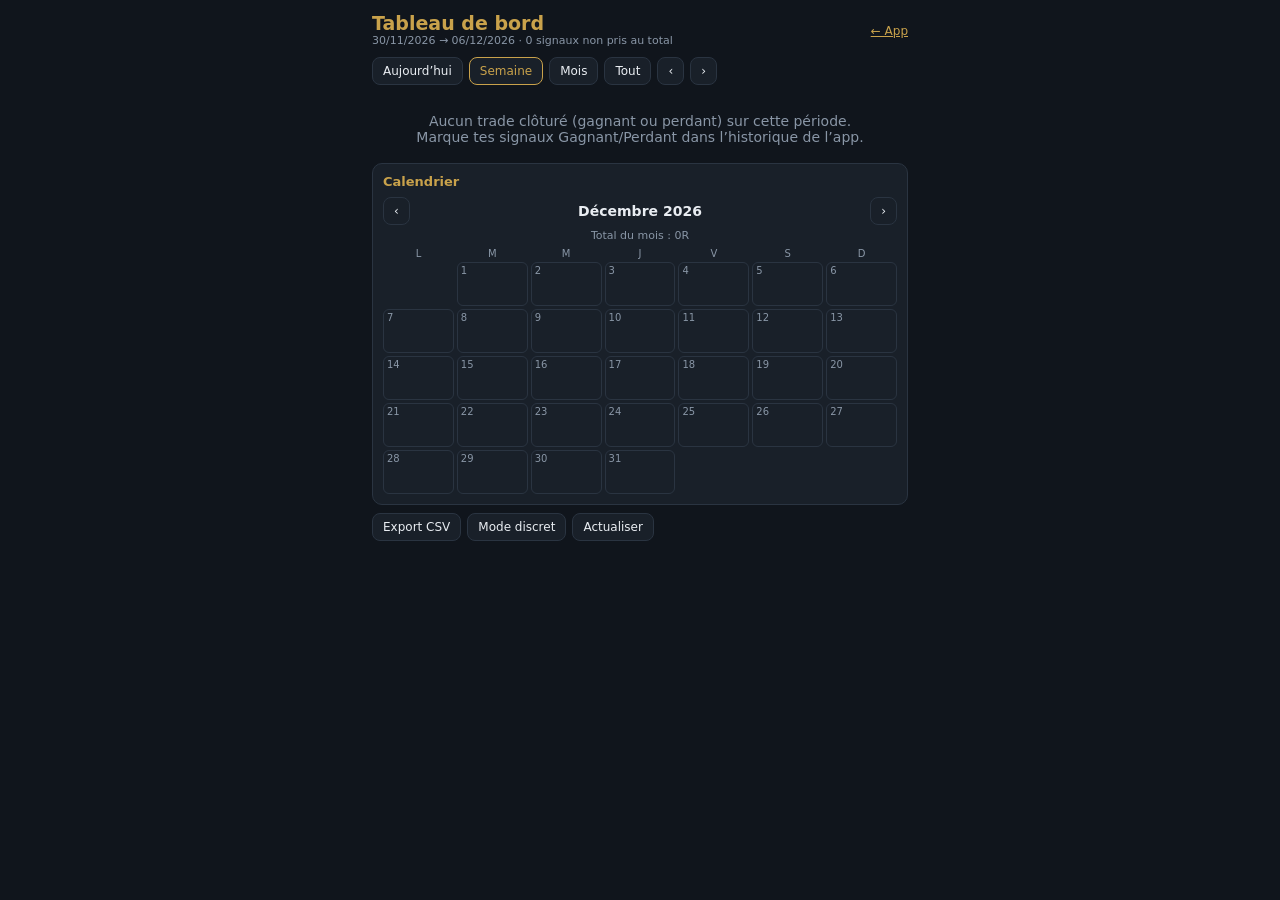
<file: journal-dashboard.html>
<!DOCTYPE html>
<html lang="fr"><head><meta charset="utf-8">
<meta name="viewport" content="width=device-width,initial-scale=1,viewport-fit=cover">
<title>Scalp – Tableau de bord</title>
<style>
:root{--bg:#10151c;--pan:#192029;--line:#2a3441;--tx:#e9edf2;--mut:#8996a6;--brass:#c9a24b;--g:#2fbf71;--r:#e5534b;color-scheme:dark}
*{box-sizing:border-box}
body{margin:0 auto;background:var(--bg);color:var(--tx);font:14px system-ui,sans-serif;padding:calc(env(safe-area-inset-top) + 12px) 12px calc(env(safe-area-inset-bottom) + 30px);max-width:560px}
h1{font-size:19px;color:var(--brass);margin:0}h2{font-size:13px;margin:0 0 8px;color:var(--brass)}
.top{display:flex;justify-content:space-between;align-items:center;margin-bottom:10px;gap:8px}
.sub{color:var(--mut);font-size:11px}a{color:var(--brass);font-size:12px}
button{font:inherit;color:var(--tx);background:var(--pan);border:1px solid var(--line);border-radius:8px;padding:6px 10px;font-size:12px}
.chips{display:flex;gap:6px;flex-wrap:wrap;margin-bottom:10px}.chip.on{border-color:var(--brass);color:var(--brass)}
.grid{display:grid;grid-template-columns:1fr 1fr;gap:8px;margin-bottom:8px}
.card{background:var(--pan);border:1px solid var(--line);border-radius:10px;padding:10px;margin-bottom:8px}.grid .card{margin:0}
.k{font-size:10px;color:var(--mut);text-transform:uppercase}.v{font-size:22px;font-weight:700;margin-top:2px}
.g{color:var(--g)}.r{color:var(--r)}.row{display:flex;justify-content:space-between;padding:4px 0;font-size:13px;border-bottom:1px solid var(--line)}.row:last-child{border:0}
svg{width:100%;height:auto;display:block}.bar{height:5px;border-radius:3px;background:var(--line);margin:3px 0 6px}.bar i{display:block;height:100%;background:var(--g);border-radius:3px}
.tr{display:grid;grid-template-columns:1fr auto;gap:2px 8px;padding:7px 0;border-bottom:1px solid var(--line)}.tr:last-child{border:0}
.tag{font-size:10px;padding:1px 6px;border-radius:4px;border:1px solid var(--line);margin-left:4px;color:var(--mut)}.empty{color:var(--mut);text-align:center;padding:18px}
.cal{display:grid;grid-template-columns:repeat(7,minmax(0,1fr));gap:3px}.ch{font-size:10px;color:var(--mut);text-align:center}.cd{min-height:44px;min-width:0;overflow:hidden;border:1px solid var(--line);border-radius:6px;padding:2px 3px;font-size:10px;display:flex;flex-direction:column;justify-content:space-between}.cd i{font-style:normal;color:var(--mut)}.cd b{text-align:right;font-size:11px}
.g3{display:grid;grid-template-columns:repeat(3,minmax(0,1fr));gap:6px}.g3 div{background:var(--bg);border-radius:8px;padding:7px}.g3 b{display:block;font-size:15px;margin-top:2px}.nav{display:flex;justify-content:space-between;align-items:center;margin-bottom:4px}
.hid .amt,.hid svg{filter:blur(6px)}
</style></head><body>
<div class="top"><div><h1>Tableau de bord</h1><div class="sub" id="rng"></div></div><div><a href="index.html">← App</a></div></div>
<div class="chips" id="chips"></div>
<div id="app"><div class="empty">Chargement…</div></div>
<div class="chips"><button onclick="exportCsv()">Export CSV</button><button onclick="togHid()">Mode discret</button><button onclick="init()">Actualiser</button></div>
<script>
const DB="scalp-analyzer-journal-v1",ST="records",$=s=>document.querySelector(s);
let ALL=[],NP=0,filt="week",off=0,cm=0;
function loadAll(){return new Promise(res=>{try{const q=indexedDB.open(DB);q.onerror=()=>res(null);q.onupgradeneeded=()=>q.transaction.abort();
 q.onsuccess=()=>{const db=q.result;if(!db.objectStoreNames.contains(ST)){db.close();return res([])}const r=db.transaction(ST).objectStore(ST).getAll();r.onsuccess=()=>{db.close();res(r.result)};r.onerror=()=>res(null)}}catch(e){res(null)}})}
function sideOf(d){const v=String(d?.verdict||"").toUpperCase();if(v=="BUY"||v=="SELL")return v;const p=d?.plan_conditionnel,s=String(p?.sens||"").toUpperCase();if(s=="BUY"||s=="SELL")return s;
 const e=+(d?.entree??p?.entree),sl=+(d?.sl??p?.sl),tp=+(d?.tp??p?.tp);return sl<e&&e<tp?"BUY":tp<e&&e<sl?"SELL":"?"}
async function init(){const rec=await loadAll();
 if(!rec){$("#app").innerHTML='<div class="empty">Journal introuvable. Ouvre cette page depuis la même adresse que l’app.</div>';return}
 NP=rec.filter(r=>r.status=="not_taken").length;
 ALL=rec.filter(r=>(r.status=="win"||r.status=="loss")&&Number.isFinite(r.outcome?.r)).map(r=>({d:new Date(r.createdAt),r:r.outcome.r,pts:Number.isFinite(r.outcome.points)?r.outcome.points:0,asset:r.asset||"?",side:sideOf(r.data),nt:String(r.data?.verdict||"").toUpperCase()=="NO_TRADE",ex:/saisie/i.test(r.outcome.label||"")?"Sortie saisie":r.status=="win"?"TP":"SL"})).sort((a,b)=>a.d-b.d);render()}
const f=n=>{const v=+n.toFixed(2);return'<span class="amt">'+(v>0?"+":"")+v+"</span>"},cl=n=>n>0?"g":n<0?"r":"",pad=n=>String(n).padStart(2,"0"),day=d=>d.getFullYear()+"-"+pad(d.getMonth()+1)+"-"+pad(d.getDate());
function range(){const n=new Date(),y=n.getFullYear(),m=n.getMonth(),d=n.getDate();
 if(filt=="today")return[new Date(y,m,d),new Date(y,m,d+1)];
 if(filt=="week"){const s=new Date(y,m,d-(n.getDay()+6)%7+off*7);return[s,new Date(s.getFullYear(),s.getMonth(),s.getDate()+7)]}
 if(filt=="month")return[new Date(y,m,1),new Date(y,m+1,1)];return[new Date(0),new Date(8.64e15)]}
function stats(L){const w=L.filter(t=>t.r>0),l=L.filter(t=>t.r<0),net=L.reduce((a,t)=>a+t.r,0),gw=w.reduce((a,t)=>a+t.r,0),gl=-l.reduce((a,t)=>a+t.r,0);let eq=0,pk=0,dd=0,cw=0,best=0;const cv=[];
 L.forEach(t=>{eq+=t.r;cv.push(eq);pk=Math.max(pk,eq);dd=Math.max(dd,pk-eq);if(t.r>0){cw++;best=Math.max(best,cw)}else cw=0});
 let k=0,kt=null;for(let i=L.length-1;i>=0;i--){const s=L[i].r>0?"W":"L";if(!kt)kt=s;if(s==kt)k++;else break}
 return{w,l,net,dd,best,cv,k,kt,pts:L.reduce((a,t)=>a+t.pts,0),wr:w.length+l.length?w.length/(w.length+l.length)*100:0,pf:gl?gw/gl:(gw?99:0),exp:L.length?net/L.length:0,
  aw:w.length?gw/w.length:0,al:l.length?-gl/l.length:0,mw:w.length?Math.max(...w.map(t=>t.r)):0,ml:l.length?Math.min(...l.map(t=>t.r)):0}}
function grp(L,fn){const m={};L.forEach(t=>{const k=fn(t);m[k]=(m[k]||0)+t.r});return m}
function rows(m){const e=Object.entries(m);return e.length?e.map(([k,v])=>`<div class="row"><span>${k}</span><b class="${cl(v)}">${f(v)}R</b></div>`).join(""):'<div class="sub">—</div>'}
function curve(cv){if(cv.length<2)return'<div class="empty">Pas assez de trades</div>';const mn=Math.min(0,...cv),mx=Math.max(0,...cv),sp=(mx-mn)||1,z=110-(0-mn)/sp*100,
 p=cv.map((v,i)=>(i/(cv.length-1)*300).toFixed(1)+","+(110-(v-mn)/sp*100).toFixed(1)).join(" ");
 return`<svg viewBox="0 0 300 120"><line x1="0" x2="300" y1="${z}" y2="${z}" stroke="#333"/><polyline points="${p}" fill="none" stroke="#c9a24b" stroke-width="2"/></svg>`}
function bars(m,lb){const e=Object.entries(m).sort();if(!e.length)return'<div class="empty">—</div>';const a=Math.max(...e.map(x=>Math.abs(x[1])))||1,w=300/e.length,st=Math.ceil(e.length/6);
 return`<svg viewBox="0 0 300 132"><line x1="0" x2="300" y1="60" y2="60" stroke="#333"/>`+e.map(([k,v],i)=>`<rect x="${i*w+1}" width="${Math.max(w-2,2)}" y="${v>=0?60-v/a*55:60}" height="${Math.max(Math.abs(v)/a*55,1)}" fill="${v>=0?"#2fbf71":"#e5534b"}"/>`).join("")+e.map(([k],i)=>i%st==0?`<text x="${i*w+w/2}" y="126" font-size="9" fill="#8996a6" text-anchor="middle">${lb?lb(k):k.slice(5)}</text>`:"").join("")+`</svg>`}
function dist(L){const B=[["≤-1",-1e9,-1],["-1…0",-1,0],["0…1",0,1],["1…2",1,2],["2…3",2,3],[">3",3,1e9]],c=B.map(([n,lo,hi])=>[n,L.filter(t=>t.r>lo&&t.r<=hi).length,hi<=0]),mx=Math.max(...c.map(x=>x[1]))||1;
 return`<svg viewBox="0 0 300 120">`+c.map(([n,v,neg],i)=>{const h=v/mx*80;return`<rect x="${i*50+6}" width="38" y="${96-h}" height="${Math.max(h,1)}" fill="${neg?"#e5534b":"#2fbf71"}"/><text x="${i*50+25}" y="${90-h}" font-size="10" fill="#e9edf2" text-anchor="middle">${v}</text><text x="${i*50+25}" y="112" font-size="9" fill="#8996a6" text-anchor="middle">${n}</text>`}).join("")+`</svg>`}
function cal(){const n=new Date(),s=new Date(n.getFullYear(),n.getMonth()+cm,1),dm=new Date(s.getFullYear(),s.getMonth()+1,0).getDate(),
 m=grp(ALL.filter(t=>t.d.getFullYear()==s.getFullYear()&&t.d.getMonth()==s.getMonth()),t=>t.d.getDate()),lead=(s.getDay()+6)%7;
 let h=["L","M","M","J","V","S","D"].map(x=>`<div class="ch">${x}</div>`).join("")+"<div></div>".repeat(lead);
 for(let d=1;d<=dm;d++){const v=m[d];h+=`<div class="cd"${v!=null?` style="background:${v>=0?"#2fbf7133":"#e5534b33"}"`:""}><i>${d}</i>${v!=null?`<b class="${cl(v)}">${f(v)}</b>`:""}</div>`}
 const tot=Object.values(m).reduce((a,b)=>a+b,0);
 return`<div class="nav"><button onclick="cm--;render()">‹</button><b style="text-transform:capitalize">${s.toLocaleDateString("fr-FR",{month:"long",year:"numeric"})}</b><button onclick="cm=Math.min(0,cm+1);render()">›</button></div><div class="sub" style="text-align:center;margin-bottom:6px">Total du mois : ${f(tot)}R</div><div class="cal">${h}</div>`}
function exits(L){const m={};L.forEach(t=>{const o=m[t.ex]||(m[t.ex]={n:0,r:0});o.n++;o.r+=t.r});return Object.entries(m).map(([k,o])=>`<div class="row"><span>${k} · ${o.n}</span><b class="${cl(o.r)}">${f(o.r)}R</b></div>`).join("")}
function sel(){const[s,e]=range();return ALL.filter(t=>t.d>=s&&t.d<e)}
function render(){
 $("#chips").innerHTML=[["today","Aujourd’hui"],["week","Semaine"],["month","Mois"],["all","Tout"]].map(([k,n])=>`<button class="chip ${filt==k?"on":""}" onclick="filt='${k}';off=0;render()">${n}</button>`).join("")+
  (filt=="week"?`<button onclick="off--;render()">‹</button><button onclick="off=Math.min(0,off+1);render()">›</button>`:"");
 const[s,e]=range(),L=sel(),S=stats(L);$("#rng").textContent=(filt=="all"?"Tout l’historique":s.toLocaleDateString("fr-FR")+" → "+new Date(e-1).toLocaleDateString("fr-FR"))+" · "+NP+" signaux non pris au total";
 if(!L.length){$("#app").innerHTML='<div class="empty">Aucun trade clôturé (gagnant ou perdant) sur cette période.<br>Marque tes signaux Gagnant/Perdant dans l’historique de l’app.</div><div class="card"><h2>Calendrier</h2>'+cal()+'</div>';return}
 const sd=x=>{const q=L.filter(t=>t.side==x),w=q.filter(t=>t.r>0).length,r=q.reduce((a,t)=>a+t.r,0);return`<div class="row"><span>${x}</span><b class="${cl(r)}">${f(r)}R</b></div><div class="bar"><i style="width:${q.length?w/q.length*100:0}%"></i></div><div class="sub">${q.length} trades · ${q.length?Math.round(w/q.length*100):0}%</div>`};
 const ses=t=>{const h=t.d.getHours();return h<7?"Asie":h<13?"Londres":h<21?"New York":"Soir"};
 const best=Object.fromEntries(Object.entries(grp(L,t=>day(t.d))).sort((a,b)=>b[1]-a[1]).slice(0,5));
 $("#app").innerHTML=`<div class="grid">
 <div class="card"><div class="k">Résultat net</div><div class="v ${cl(S.net)}">${f(S.net)}R</div><div class="sub">${f(S.pts)} pts · ${L.length} trades</div></div>
 <div class="card"><div class="k">Réussite</div><div class="v g">${S.wr.toFixed(1)}%</div><div class="sub">${S.w.length}G / ${S.l.length}P</div></div>
 <div class="card"><div class="k">Profit factor</div><div class="v">${S.pf.toFixed(2)}</div><div class="sub">objectif &gt; 1.5</div></div>
 <div class="card"><div class="k">Espérance</div><div class="v ${cl(S.exp)}">${f(S.exp)}R</div><div class="sub">par trade</div></div>
 <div class="card"><div class="k">Série actuelle</div><div class="v ${S.kt=="W"?"g":"r"}">${S.kt=="W"?"+":"-"}${S.k}</div><div class="sub">record gains : ${S.best}</div></div>
 <div class="card"><div class="k">Drawdown max</div><div class="v r">-${S.dd.toFixed(2)}R</div><div class="sub">gain moy ${f(S.aw)}R · perte moy ${f(S.al)}R</div></div></div>
 <div class="card"><h2>Calendrier</h2>${cal()}</div>
 <div class="card"><h2>Courbe d’equity (R)</h2>${curve(S.cv)}</div>
 <div class="card"><h2>Résultat par jour</h2>${bars(grp(L,t=>day(t.d)))}</div>
 <div class="card"><h2>Distribution des résultats (R)</h2>${dist(L)}</div>
 <div class="card"><h2>Performance par heure</h2>${bars(grp(L,t=>pad(t.d.getHours())),k=>k+"h")}</div>
 <div class="card"><h2>BUY / SELL</h2>${sd("BUY")}${sd("SELL")}</div>
 <div class="card"><h2>Par actif</h2>${rows(grp(L,t=>t.asset))}</div>
 <div class="card"><h2>Meilleurs jours</h2>${rows(best)}</div>
 <div class="card"><h2>Sessions (heure de l’analyse)</h2>${rows(grp(L,ses))}</div>
 <div class="card"><h2>Sorties</h2>${exits(L)}</div>
 <div class="card"><div class="g3"><div class="k">Gain moy<b class="g">${f(S.aw)}R</b></div><div class="k">Perte moy<b class="r">${f(S.al)}R</b></div><div class="k">RR moyen<b>${S.al?(S.aw/-S.al).toFixed(2):"—"}</b></div><div class="k">Série gains max<b>${S.best}</b></div><div class="k">Plus gros gain<b class="g">${f(S.mw)}R</b></div><div class="k">Plus grosse perte<b class="r">${f(S.ml)}R</b></div></div></div>
 <div class="card"><h2>Trades</h2>${[...L].reverse().map(t=>`<div class="tr"><div>${t.d.toLocaleString("fr-FR",{day:"2-digit",month:"2-digit",hour:"2-digit",minute:"2-digit"})} · ${t.asset}<span class="tag">${t.side}</span>${t.nt?'<span class="tag">NO_TRADE pris</span>':""}</div><b class="${cl(t.r)}">${f(t.r)}R</b></div>`).join("")}</div>`}
function exportCsv(){const c="date;actif;sens;rr;points;no_trade\n"+ALL.map(t=>[t.d.toISOString(),t.asset,t.side,+t.r.toFixed(3),+t.pts.toFixed(2),t.nt?1:0].join(";")).join("\n");
 const a=document.createElement("a");a.href=URL.createObjectURL(new Blob([c],{type:"text/csv"}));a.download="journal-scalp.csv";a.click()}
function togHid(){const h=document.body.classList.toggle("hid");try{localStorage.setItem("sj_hid",h?"1":"")}catch(e){}}
try{if(localStorage.getItem("sj_hid"))document.body.classList.add("hid")}catch(e){}
document.addEventListener("visibilitychange",()=>{if(!document.hidden)init()});init();
</script></body></html>
</file>
